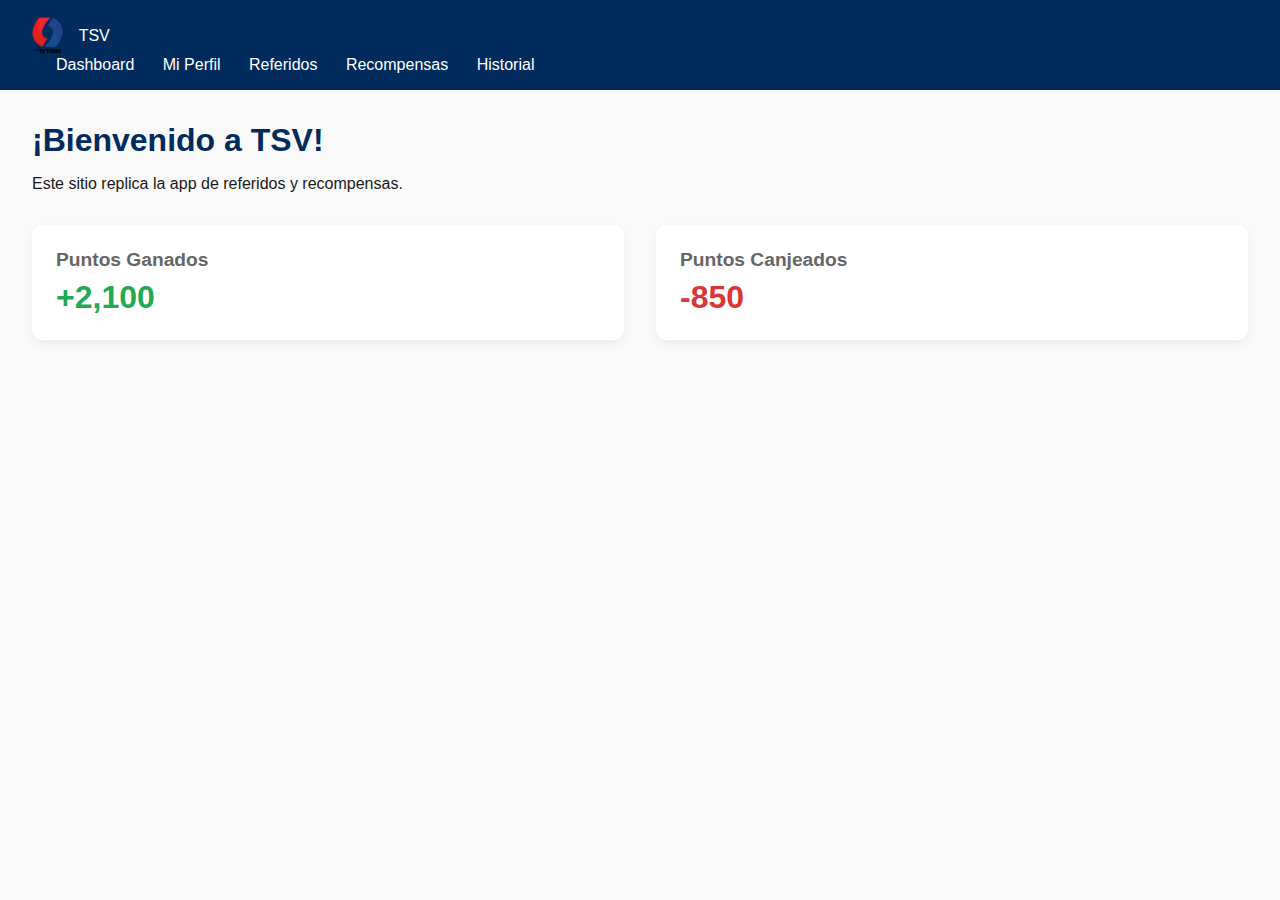
<file: index.html>
<!DOCTYPE html>
<html lang="es">
<head>
  <meta charset="UTF-8" />
  <meta name="viewport" content="width=device-width, initial-scale=1.0" />
  <title>TSV - Bienvenido</title>
  <link rel="stylesheet" href="css/style.css" />
</head>
<body>
  <header>
    <div class="navbar">
      <div class="logo">
        <img src="img/logo.png" alt="TSV Logo" height="40" />
        <span>TSV</span>
      </div>
      <nav>
        <a href="dashboard.html">Dashboard</a>
        <a href="perfil.html">Mi Perfil</a>
        <a href="referidos.html">Referidos</a>
        <a href="recompensas.html">Recompensas</a>
        <a href="historial.html">Historial</a>
      </nav>
    </div>
  </header>
  <main class="container">
    <section class="banner">
      <h1>¡Bienvenido a TSV!</h1>
      <p>Este sitio replica la app de referidos y recompensas.</p>
    </section>
    <section class="summary">
      <div class="card earned">
        <h2>Puntos Ganados</h2>
        <p class="points">+2,100</p>
      </div>
      <div class="card spent">
        <h2>Puntos Canjeados</h2>
        <p class="points">-850</p>
      </div>
    </section>
  </main>
</body>
</html>
</file>
<file: css/style.css>
/* Reset básico */
* {
  margin: 0;
  padding: 0;
  box-sizing: border-box;
  font-family: 'Segoe UI', Tahoma, Geneva, Verdana, sans-serif;
}

/* Fondo general */
body {
  background-color: #f9f9f9;
  color: #1a1a1a;
}

/* Encabezado */
header {
  background-color: #002b5c;
  padding: 1rem 2rem;
  display: flex;
  justify-content: space-between;
  align-items: center;
  color: white;
}

header .logo {
  display: flex;
  align-items: center;
  gap: 1rem;
}

header .logo img {
  height: 40px;
}

nav a {
  color: white;
  margin-left: 1.5rem;
  text-decoration: none;
  font-weight: 500;
}

nav a:hover {
  text-decoration: underline;
}

/* Contenedor principal */
main {
  padding: 2rem;
}

/* Título principal */
h1 {
  font-size: 2rem;
  color: #002b5c;
  margin-bottom: 1rem;
}

/* Tarjetas de puntos */
.summary {
  display: flex;
  gap: 2rem;
  margin-top: 2rem;
}

.card {
  background-color: white;
  padding: 1.5rem;
  border-radius: 10px;
  box-shadow: 0 4px 8px rgba(0,0,0,0.05);
  flex: 1;
}

.card h2 {
  font-size: 1.2rem;
  color: #666;
  margin-bottom: 0.5rem;
}

.card .points {
  font-size: 2rem;
  font-weight: bold;
}

.card.earned .points {
  color: #22a953;
}

.card.spent .points {
  color: #d93636;
}

/* Botón */
button {
  background-color: #002b5c;
  color: white;
  padding: 0.75rem 1.25rem;
  border: none;
  border-radius: 8px;
  font-size: 1rem;
  cursor: pointer;
  margin-top: 1rem;
}

button:hover {
  background-color: #001f3f;
}
</file>
